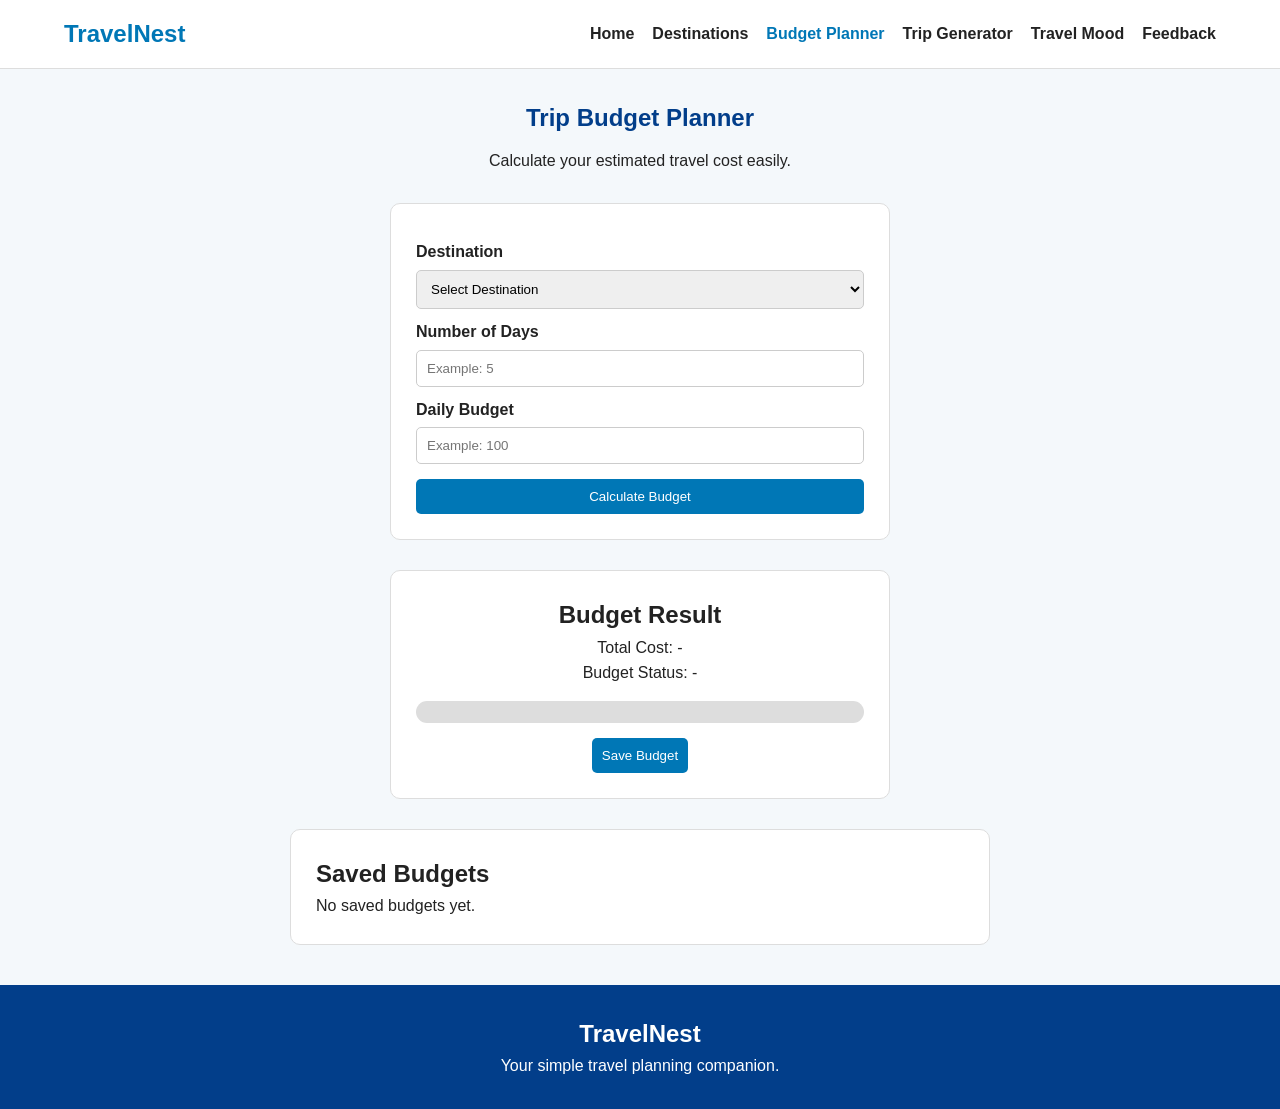
<file: budget.html>
<!DOCTYPE html>
<html lang="en">

<head>
    <meta charset="UTF-8">
    <meta name="viewport" content="width=device-width, initial-scale=1.0">
    <title>TravelNest | Budget Planner</title>

    <link rel="stylesheet" href="css/styles.css">
    <link rel="icon" type="image/png" href="images/logo.png.svg">
    <link rel="manifest" href="manifest.json">
</head>

<body>

    <header class="header">
        <nav class="navbar">
            <a href="index.html" class="logo">TravelNest</a>

            <ul class="nav-links" id="navLinks">
                <li><a href="index.html">Home</a></li>
                <li><a href="destinations.html">Destinations</a></li>
                <li><a href="budget.html" class="active">Budget Planner</a></li>
                <li><a href="generator.html">Trip Generator</a></li>
                <li><a href="mood.html">Travel Mood</a></li>
                <li><a href="feedback.html">Feedback</a></li>
            </ul>

            <button class="hamburger" id="hamburger" aria-label="Open navigation menu">
                ☰
            </button>
        </nav>
    </header>

    <main>
        <section class="page-title">
            <h1>Trip Budget Planner</h1>
            <p>Calculate your estimated travel cost easily.</p>
        </section>

        <section class="form-box">
            <form id="budgetForm">
                <label for="budgetDestination">Destination</label>
                <select id="budgetDestination">
                    <option value="">Select Destination</option>
                    <option value="Bali">Bali</option>
                    <option value="Paris">Paris</option>
                    <option value="Dubai">Dubai</option>
                    <option value="Tokyo">Tokyo</option>
                    <option value="Cape Town">Cape Town</option>
                    <option value="New York">New York</option>
                    <option value="Goa">Goa</option>
                </select>

                <label for="days">Number of Days</label>
                <input type="number" id="days" placeholder="Example: 5">

                <label for="dailyBudget">Daily Budget</label>
                <input type="number" id="dailyBudget" placeholder="Example: 100">

                <button type="submit">Calculate Budget</button>
            </form>
        </section>

        <section class="result-box" id="budgetResult">
            <h2>Budget Result</h2>
            <p id="totalCost">Total Cost: -</p>
            <p id="budgetStatus">Budget Status: -</p>

            <div class="progress-container">
                <div class="progress-bar" id="progressBar"></div>
            </div>

            <button id="saveBudgetBtn">Save Budget</button>
            <p id="saveBudgetMessage"></p>
        </section>

        <section class="saved-section">
            <h2>Saved Budgets</h2>
            <div id="savedBudgets"></div>
        </section>
    </main>

    <footer class="footer">
        <div class="footer-content">
            <h2>TravelNest</h2>
            <p>Your simple travel planning companion.</p>
        </div>
    </footer>

    <script src="js/data.js"></script>
    <script src="js/main.js"></script>
    <script src="js/budget.js"></script>
</body>

</html>
</file>
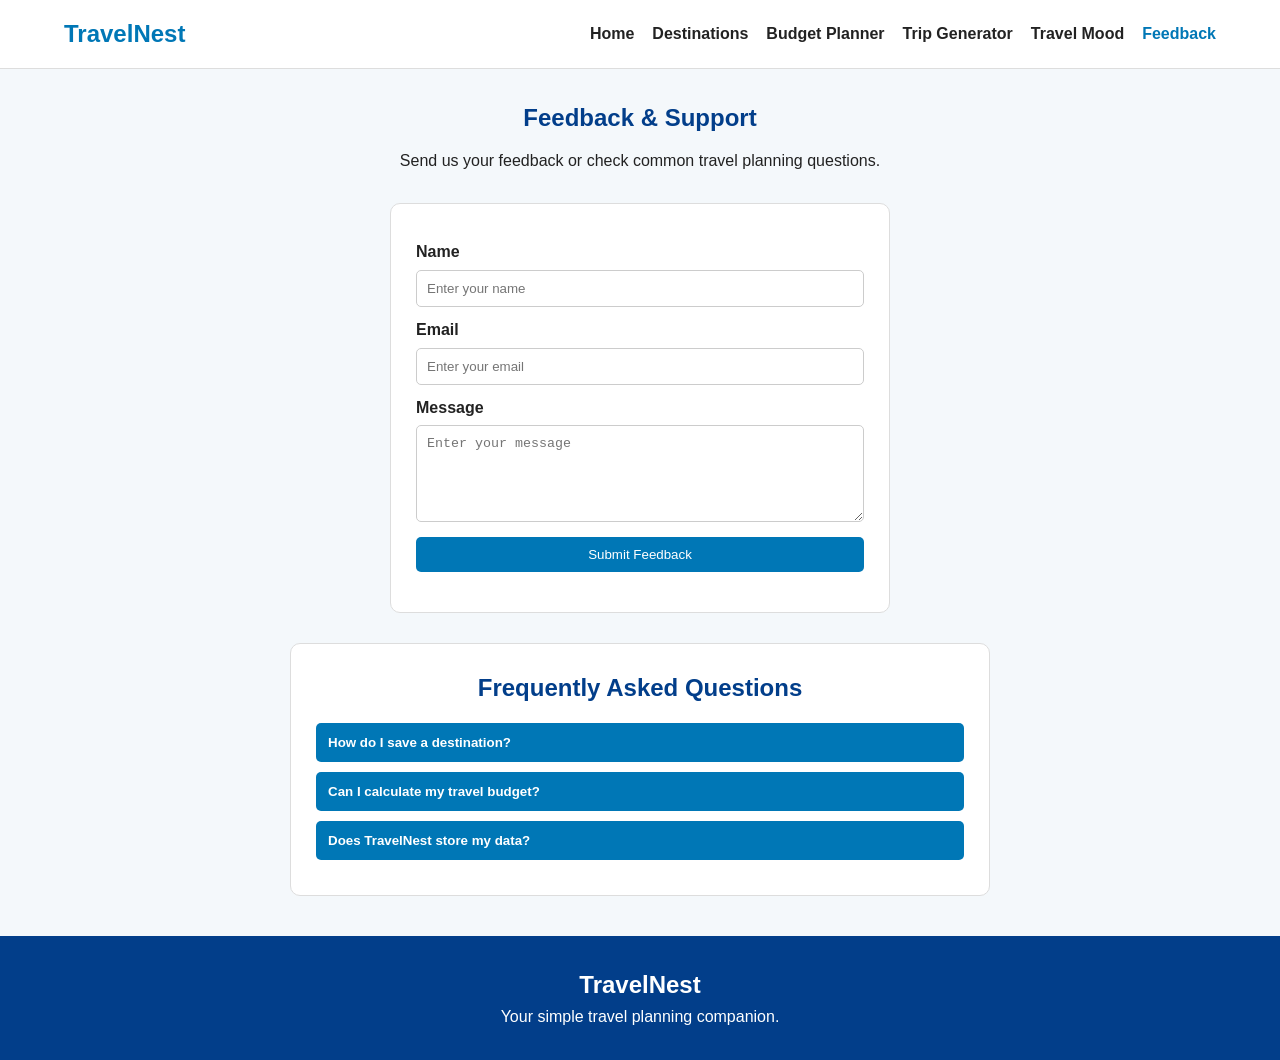
<file: feedback.html>
<!DOCTYPE html>
<html lang="en">
<head>
    <meta charset="UTF-8">
    <meta name="viewport" content="width=device-width, initial-scale=1.0">
    <title>TravelNest | Feedback</title>

    <link rel="stylesheet" href="css/styles.css">
    <link rel="icon" type="image/png" href="images/logo.png.svg">
    <link rel="manifest" href="manifest.json">
</head>
<body>

    <header class="header">
        <nav class="navbar">
            <a href="index.html" class="logo">TravelNest</a>

            <ul class="nav-links" id="navLinks">
                <li><a href="index.html">Home</a></li>
                <li><a href="destinations.html">Destinations</a></li>
                <li><a href="budget.html">Budget Planner</a></li>
                <li><a href="generator.html">Trip Generator</a></li>
                <li><a href="mood.html">Travel Mood</a></li>
                <li><a href="feedback.html" class="active">Feedback</a></li>
            </ul>

            <button class="hamburger" id="hamburger" aria-label="Open navigation menu">
                ☰
            </button>
        </nav>
    </header>

    <main>
        <section class="page-title">
            <h1>Feedback & Support</h1>
            <p>Send us your feedback or check common travel planning questions.</p>
        </section>

        <section class="form-box">
            <form id="feedbackForm">
                <label for="userName">Name</label>
                <input type="text" id="userName" placeholder="Enter your name">

                <label for="userEmail">Email</label>
                <input type="email" id="userEmail" placeholder="Enter your email">

                <label for="userMessage">Message</label>
                <textarea id="userMessage" rows="5" placeholder="Enter your message"></textarea>

                <button type="submit">Submit Feedback</button>
            </form>

            <p id="feedbackMessage"></p>
        </section>

        <section class="faq-section">
            <h2>Frequently Asked Questions</h2>

            <div class="faq-item">
                <button class="faq-question">How do I save a destination?</button>
                <div class="faq-answer">
                    <p>You can save destinations from the Random Trip Generator page using the wishlist button.</p>
                </div>
            </div>

            <div class="faq-item">
                <button class="faq-question">Can I calculate my travel budget?</button>
                <div class="faq-answer">
                    <p>Yes, the Budget Planner page helps you calculate your total trip cost.</p>
                </div>
            </div>

            <div class="faq-item">
                <button class="faq-question">Does TravelNest store my data?</button>
                <div class="faq-answer">
                    <p>TravelNest stores basic user choices in the browser using localStorage.</p>
                </div>
            </div>
        </section>
    </main>

    <footer class="footer">
        <div class="footer-content">
            <h2>TravelNest</h2>
            <p>Your simple travel planning companion.</p>
        </div>
    </footer>

    <script src="js/data.js"></script>
    <script src="js/main.js"></script>
    <script src="js/feedback.js"></script>
</body>
</html>
</file>
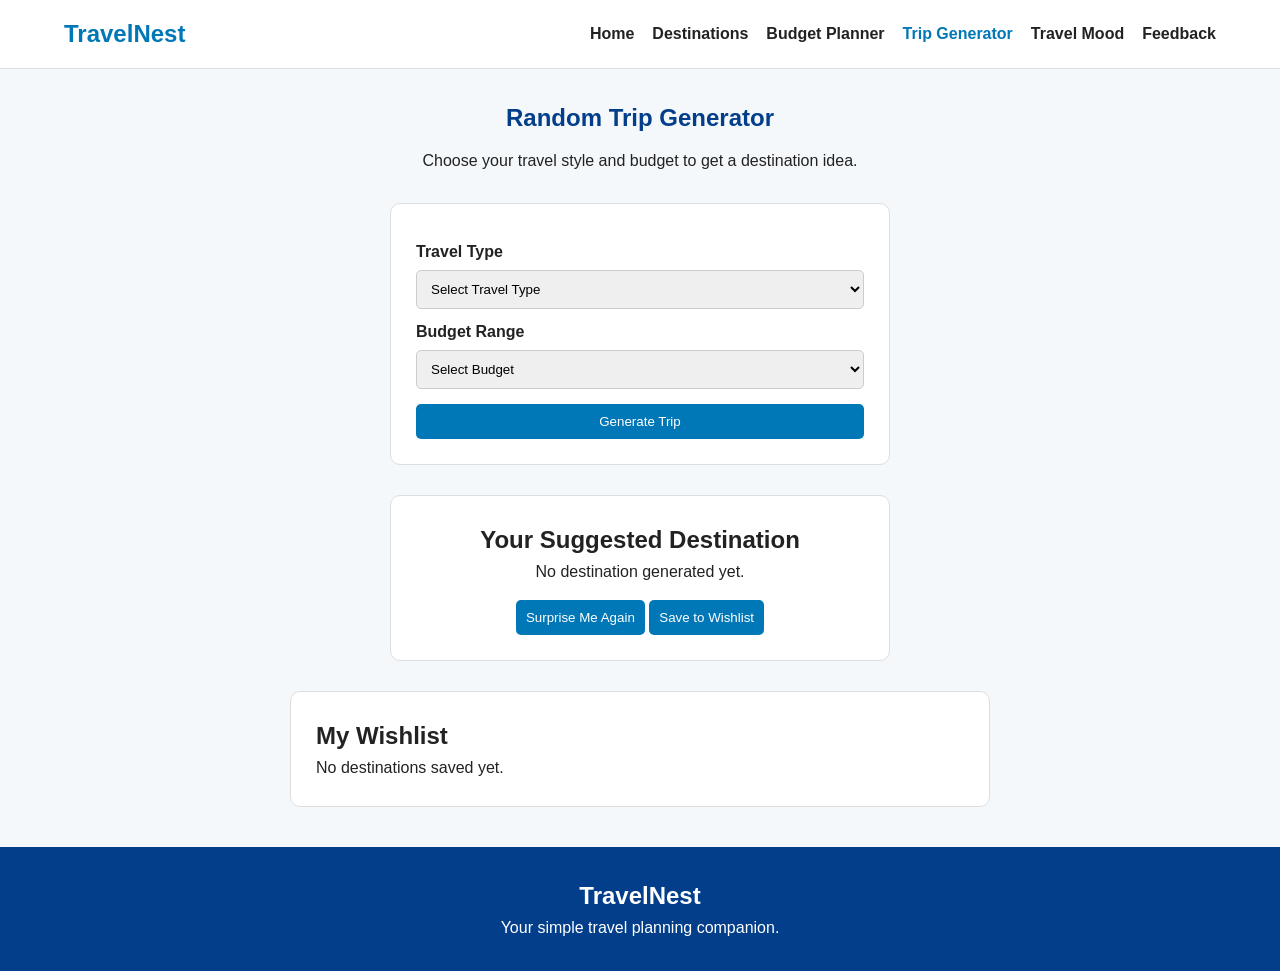
<file: generator.html>
<!DOCTYPE html>
<html lang="en">
<head>
    <meta charset="UTF-8">
    <meta name="viewport" content="width=device-width, initial-scale=1.0">
    <title>TravelNest | Trip Generator</title>

    <link rel="stylesheet" href="css/styles.css">
    <link rel="icon" type="image/png" href="images/logo.png.svg">
    <link rel="manifest" href="manifest.json">
</head>
<body>

    <header class="header">
        <nav class="navbar">
            <a href="index.html" class="logo">TravelNest</a>

            <ul class="nav-links" id="navLinks">
                <li><a href="index.html">Home</a></li>
                <li><a href="destinations.html">Destinations</a></li>
                <li><a href="budget.html">Budget Planner</a></li>
                <li><a href="generator.html" class="active">Trip Generator</a></li>
                <li><a href="mood.html">Travel Mood</a></li>
                <li><a href="feedback.html">Feedback</a></li>
            </ul>

            <button class="hamburger" id="hamburger" aria-label="Open navigation menu">
                ☰
            </button>
        </nav>
    </header>

    <main>
        <section class="page-title">
            <h1>Random Trip Generator</h1>
            <p>Choose your travel style and budget to get a destination idea.</p>
        </section>

        <section class="form-box">
            <form id="generatorForm">
                <label for="travelType">Travel Type</label>
                <select id="travelType">
                    <option value="">Select Travel Type</option>
                    <option value="adventure">Adventure</option>
                    <option value="relaxation">Relaxation</option>
                    <option value="cultural">Cultural</option>
                    <option value="nature">Nature</option>
                </select>

                <label for="budgetRange">Budget Range</label>
                <select id="budgetRange">
                    <option value="">Select Budget</option>
                    <option value="low">Low</option>
                    <option value="medium">Medium</option>
                    <option value="high">High</option>
                </select>

                <button type="submit">Generate Trip</button>
            </form>
        </section>

        <section class="result-box">
            <h2>Your Suggested Destination</h2>

            <div id="tripResult">
                <p>No destination generated yet.</p>
            </div>

            <button id="surpriseBtn">Surprise Me Again</button>
            <button id="saveWishlistBtn">Save to Wishlist</button>

            <p id="wishlistMessage"></p>
        </section>

        <section class="saved-section">
            <h2>My Wishlist</h2>
            <div id="wishlistBox"></div>
        </section>
    </main>

    <footer class="footer">
        <div class="footer-content">
            <h2>TravelNest</h2>
            <p>Your simple travel planning companion.</p>
        </div>
    </footer>

    <script src="js/data.js"></script>
    <script src="js/main.js"></script>
    <script src="js/generator.js"></script>
</body>
</html>
</file>
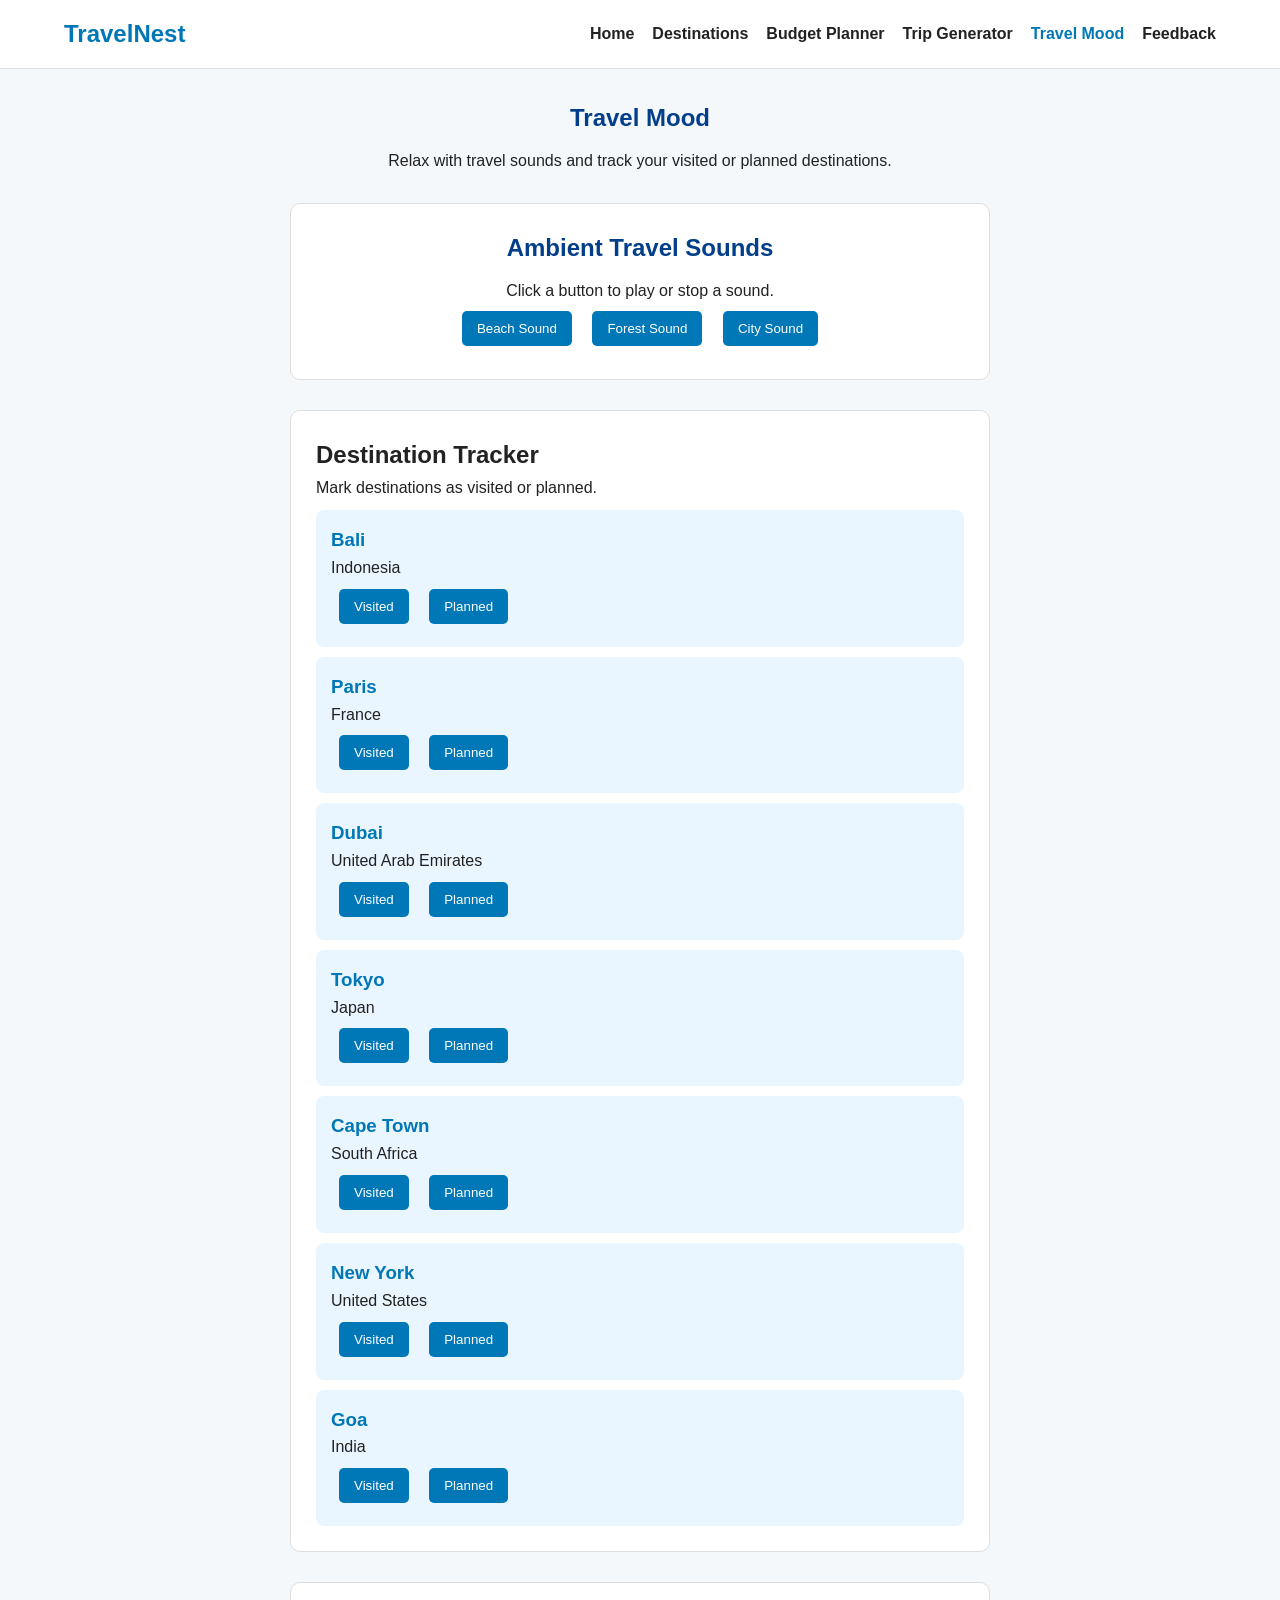
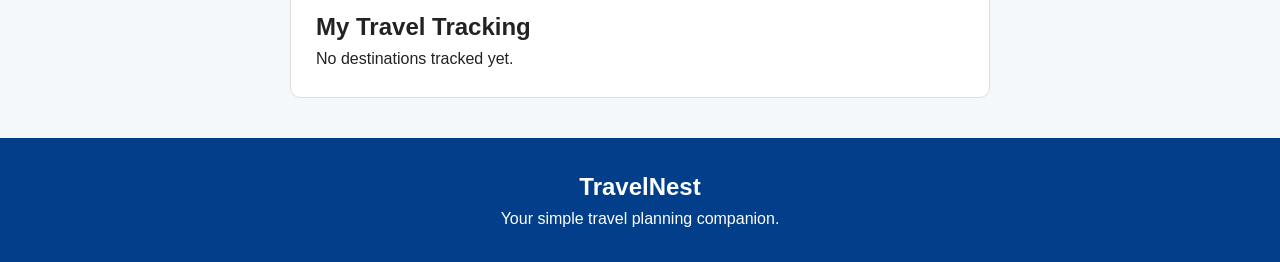
<file: mood.html>
<!DOCTYPE html>
<html lang="en">
<head>
    <meta charset="UTF-8">
    <meta name="viewport" content="width=device-width, initial-scale=1.0">
    <title>TravelNest | Travel Mood</title>

    <link rel="stylesheet" href="css/styles.css">
    <link rel="icon" type="image/png" href="images/logo.png.svg">
    <link rel="manifest" href="manifest.json">
</head>
<body>

    <header class="header">
        <nav class="navbar">
            <a href="index.html" class="logo">TravelNest</a>

            <ul class="nav-links" id="navLinks">
                <li><a href="index.html">Home</a></li>
                <li><a href="destinations.html">Destinations</a></li>
                <li><a href="budget.html">Budget Planner</a></li>
                <li><a href="generator.html">Trip Generator</a></li>
                <li><a href="mood.html" class="active">Travel Mood</a></li>
                <li><a href="feedback.html">Feedback</a></li>
            </ul>

            <button class="hamburger" id="hamburger" aria-label="Open navigation menu">
                ☰
            </button>
        </nav>
    </header>

    <main>
        <section class="page-title">
            <h1>Travel Mood</h1>
            <p>Relax with travel sounds and track your visited or planned destinations.</p>
        </section>

        <section class="sound-section">
            <h2>Ambient Travel Sounds</h2>
            <p>Click a button to play or stop a sound.</p>

            <button class="sound-btn" data-sound="beachSound">Beach Sound</button>
            <button class="sound-btn" data-sound="forestSound">Forest Sound</button>
            <button class="sound-btn" data-sound="citySound">City Sound</button>

            <audio id="beachSound" src="sounds/beach.mp3" loop></audio>
            <audio id="forestSound" src="sounds/forest.mp3" loop></audio>
            <audio id="citySound" src="sounds/city.mp3" loop></audio>
        </section>

        <section class="saved-section">
            <h2>Destination Tracker</h2>
            <p>Mark destinations as visited or planned.</p>

            <div id="moodDestinationList"></div>
        </section>

        <section class="saved-section">
            <h2>My Travel Tracking</h2>
            <div id="trackingResult"></div>
        </section>
    </main>

    <footer class="footer">
        <div class="footer-content">
            <h2>TravelNest</h2>
            <p>Your simple travel planning companion.</p>
        </div>
    </footer>

    <script src="js/data.js"></script>
    <script src="js/main.js"></script>
    <script src="js/mood.js"></script>
</body>
</html>
</file>
<file: css/styles.css>
/* Basic reset */
* {
    margin: 0;
    padding: 0;
    box-sizing: border-box;
}

body {
    font-family: Arial, sans-serif;
    background: #f4f8fb;
    color: #222;
    line-height: 1.6;
}

/* Header and Navigation */
.header {
    background: #ffffff;
    border-bottom: 1px solid #ddd;
    position: sticky;
    top: 0;
    z-index: 100;
}

.navbar {
    width: 90%;
    margin: auto;
    padding: 15px 0;
    display: flex;
    justify-content: space-between;
    align-items: center;
}

.logo {
    text-decoration: none;
    font-size: 24px;
    font-weight: bold;
    color: #0077b6;
}

.nav-links {
    list-style: none;
    display: flex;
    gap: 18px;
}

.nav-links a {
    text-decoration: none;
    color: #222;
    font-weight: bold;
}

.nav-links a:hover,
.nav-links .active {
    color: #0077b6;
}

.hamburger {
    display: none;
    font-size: 26px;
    background: none;
    border: none;
    cursor: pointer;
}

/* Hero Section */
.hero {
    width: 90%;
    margin: 40px auto;
    display: grid;
    grid-template-columns: 1fr 1fr;
    gap: 30px;
    align-items: center;
}

.hero-text h1 {
    font-size: 42px;
    margin-bottom: 15px;
    color: #023e8a;
}

.hero-text p {
    margin-bottom: 15px;
}

.travel-quote {
    font-style: italic;
    color: #0077b6;
    font-weight: bold;
}

.btn {
    display: inline-block;
    background: #0077b6;
    color: #ffffff;
    padding: 12px 18px;
    text-decoration: none;
    border-radius: 5px;
    transition: 0.3s;
}

.btn:hover {
    background: #023e8a;
}

.hero-image img {
    width: 100%;
    border-radius: 10px;
}

/* Section Box */
.section-box {
    width: 90%;
    margin: 30px auto;
    background: #ffffff;
    padding: 25px;
    border-radius: 10px;
    text-align: center;
    border: 1px solid #ddd;
}

.section-box h2 {
    color: #023e8a;
    margin-bottom: 15px;
}

.day-card {
    background: #eaf6ff;
    padding: 20px;
    border-radius: 8px;
}

/* Features */
.features {
    width: 90%;
    margin: 30px auto;
    display: flex;
    gap: 20px;
}

.feature-card {
    background: #ffffff;
    padding: 25px;
    border-radius: 10px;
    flex: 1;
    text-align: center;
    border: 1px solid #ddd;
    transition: 0.3s;
}

.feature-card:hover {
    transform: translateY(-5px);
}

.feature-card h3 {
    color: #0077b6;
    margin-bottom: 10px;
}

/* Footer */
.footer {
    margin-top: 40px;
    background: #023e8a;
    color: #ffffff;
    text-align: center;
    padding: 30px 20px;
}

.newsletter-form {
    margin-top: 15px;
}

.newsletter-form input {
    padding: 10px;
    width: 250px;
    max-width: 90%;
    border: none;
    border-radius: 5px;
}

.newsletter-form button {
    padding: 10px 15px;
    border: none;
    background: #90e0ef;
    color: #023e8a;
    font-weight: bold;
    border-radius: 5px;
    cursor: pointer;
}

#newsletterMessage {
    margin-top: 10px;
    font-weight: bold;
}

/* Mobile Responsive */
@media screen and (max-width: 768px) {
    .hamburger {
        display: block;
    }

    .nav-links {
        display: none;
        position: absolute;
        top: 65px;
        right: 5%;
        background: #ffffff;
        width: 220px;
        flex-direction: column;
        padding: 20px;
        border: 1px solid #ddd;
        border-radius: 8px;
    }

    .nav-links.show {
        display: flex;
    }

    .hero {
        grid-template-columns: 1fr;
        text-align: center;
    }

    .hero-text h1 {
        font-size: 32px;
    }

    .features {
        flex-direction: column;
    }

    .newsletter-form button {
        margin-top: 10px;
    }
}

/* Page title */
.page-title {
    width: 90%;
    margin: 30px auto;
    text-align: center;
}

.page-title h1 {
    color: #023e8a;
    margin-bottom: 10px;
}

/* Search and filter */
.filter-section {
    width: 90%;
    margin: 20px auto;
    display: flex;
    gap: 15px;
    justify-content: center;
}

.filter-section input,
.filter-section select {
    padding: 10px;
    width: 250px;
    border: 1px solid #ccc;
    border-radius: 5px;
}

/* Destination cards */
.destination-grid {
    width: 90%;
    margin: 30px auto;
    display: grid;
    grid-template-columns: repeat(3, 1fr);
    gap: 20px;
}

.destination-card {
    background: #ffffff;
    border: 1px solid #ddd;
    border-radius: 10px;
    overflow: hidden;
    cursor: pointer;
    transition: 0.3s;
}

.destination-card:hover {
    transform: translateY(-5px);
}

.destination-card img {
    width: 100%;
    height: 180px;
    object-fit: cover;
}

.destination-card-content {
    padding: 15px;
}

.destination-card-content h3 {
    color: #0077b6;
    margin-bottom: 5px;
}

/* Modal */
.modal {
    display: none;
    position: fixed;
    z-index: 200;
    left: 0;
    top: 0;
    width: 100%;
    height: 100%;
    background: rgba(0, 0, 0, 0.6);
}

.modal-content {
    background: #ffffff;
    width: 80%;
    max-width: 600px;
    margin: 80px auto;
    padding: 25px;
    border-radius: 10px;
    position: relative;
}

.close-btn {
    position: absolute;
    top: 10px;
    right: 15px;
    font-size: 28px;
    cursor: pointer;
}

.modal-content h2,
.modal-content h3 {
    color: #023e8a;
    margin-top: 10px;
}

.modal-content ul {
    margin-left: 20px;
    margin-bottom: 15px;
}

.modal-content table {
    width: 100%;
    border-collapse: collapse;
    margin-top: 10px;
}

.modal-content th,
.modal-content td {
    border: 1px solid #ccc;
    padding: 10px;
    text-align: center;
}

.modal-content th {
    background: #eaf6ff;
}

/* Mobile for destination page */
@media screen and (max-width: 768px) {
    .filter-section {
        flex-direction: column;
        align-items: center;
    }

    .filter-section input,
    .filter-section select {
        width: 100%;
    }

    .destination-grid {
        grid-template-columns: 1fr;
    }

    .modal-content {
        width: 90%;
        margin: 50px auto;
    }
}

/* Form box */
.form-box {
    width: 90%;
    max-width: 500px;
    margin: 30px auto;
    background: #ffffff;
    padding: 25px;
    border-radius: 10px;
    border: 1px solid #ddd;
}

.form-box form {
    display: flex;
    flex-direction: column;
}

.form-box label {
    margin-top: 10px;
    font-weight: bold;
}

.form-box input,
.form-box select,
.form-box textarea {
    padding: 10px;
    margin-top: 5px;
    border: 1px solid #ccc;
    border-radius: 5px;
}

.form-box button,
.result-box button {
    margin-top: 15px;
    padding: 10px;
    background: #0077b6;
    color: #ffffff;
    border: none;
    border-radius: 5px;
    cursor: pointer;
}

.form-box button:hover,
.result-box button:hover {
    background: #023e8a;
}

/* Budget result */
.result-box {
    width: 90%;
    max-width: 500px;
    margin: 30px auto;
    background: #ffffff;
    padding: 25px;
    border-radius: 10px;
    border: 1px solid #ddd;
    text-align: center;
}

.progress-container {
    width: 100%;
    height: 22px;
    background: #ddd;
    border-radius: 20px;
    margin-top: 15px;
    overflow: hidden;
}

.progress-bar {
    width: 0%;
    height: 100%;
    background: #0077b6;
    transition: 0.5s;
}

.saved-section {
    width: 90%;
    max-width: 700px;
    margin: 30px auto;
    background: #ffffff;
    padding: 25px;
    border-radius: 10px;
    border: 1px solid #ddd;
}

.saved-budget-card {
    background: #eaf6ff;
    padding: 15px;
    border-radius: 8px;
    margin-top: 10px;
}

/* Live search suggestions */
.search-box {
    position: relative;
    width: 250px;
}

.search-box input {
    width: 100%;
}

.suggestions-box {
    display: none;
    position: absolute;
    background: #ffffff;
    width: 100%;
    border: 1px solid #ccc;
    border-top: none;
    z-index: 50;
}

.suggestion-item {
    padding: 10px;
    cursor: pointer;
}

.suggestion-item:hover {
    background: #eaf6ff;
}

@media screen and (max-width: 768px) {
    .search-box {
        width: 100%;
    }
}

/* Random trip generator */
.suggestion-card {
    background: #eaf6ff;
    padding: 15px;
    border-radius: 8px;
    margin-top: 10px;
}

.suggestion-card img {
    width: 100%;
    max-height: 220px;
    object-fit: cover;
    border-radius: 8px;
    margin-bottom: 10px;
}

.button-animation {
    transform: scale(1.05);
}

/* Travel mood page */
.sound-section {
    width: 90%;
    max-width: 700px;
    margin: 30px auto;
    background: #ffffff;
    padding: 25px;
    border-radius: 10px;
    border: 1px solid #ddd;
    text-align: center;
}

.sound-section h2 {
    color: #023e8a;
    margin-bottom: 10px;
}

.sound-btn,
.track-btn {
    padding: 10px 15px;
    margin: 8px;
    background: #0077b6;
    color: #ffffff;
    border: none;
    border-radius: 5px;
    cursor: pointer;
}

.sound-btn:hover,
.track-btn:hover {
    background: #023e8a;
}

.mood-card {
    background: #eaf6ff;
    padding: 15px;
    border-radius: 8px;
    margin-top: 10px;
}

.mood-card h3 {
    color: #0077b6;
}

/* FAQ section */
.faq-section {
    width: 90%;
    max-width: 700px;
    margin: 30px auto;
    background: #ffffff;
    padding: 25px;
    border-radius: 10px;
    border: 1px solid #ddd;
}

.faq-section h2 {
    color: #023e8a;
    text-align: center;
    margin-bottom: 15px;
}

.faq-item {
    margin-bottom: 10px;
}

.faq-question {
    width: 100%;
    padding: 12px;
    background: #0077b6;
    color: #ffffff;
    border: none;
    text-align: left;
    border-radius: 5px;
    cursor: pointer;
    font-weight: bold;
}

.faq-answer {
    display: none;
    padding: 12px;
    background: #eaf6ff;
    border-radius: 5px;
    margin-top: 5px;
}

.faq-answer.show {
    display: block;
}

#feedbackMessage {
    margin-top: 15px;
    font-weight: bold;
    text-align: center;
}
.hidden-label {
    position: absolute;
    left: -9999px;
}
</file>
